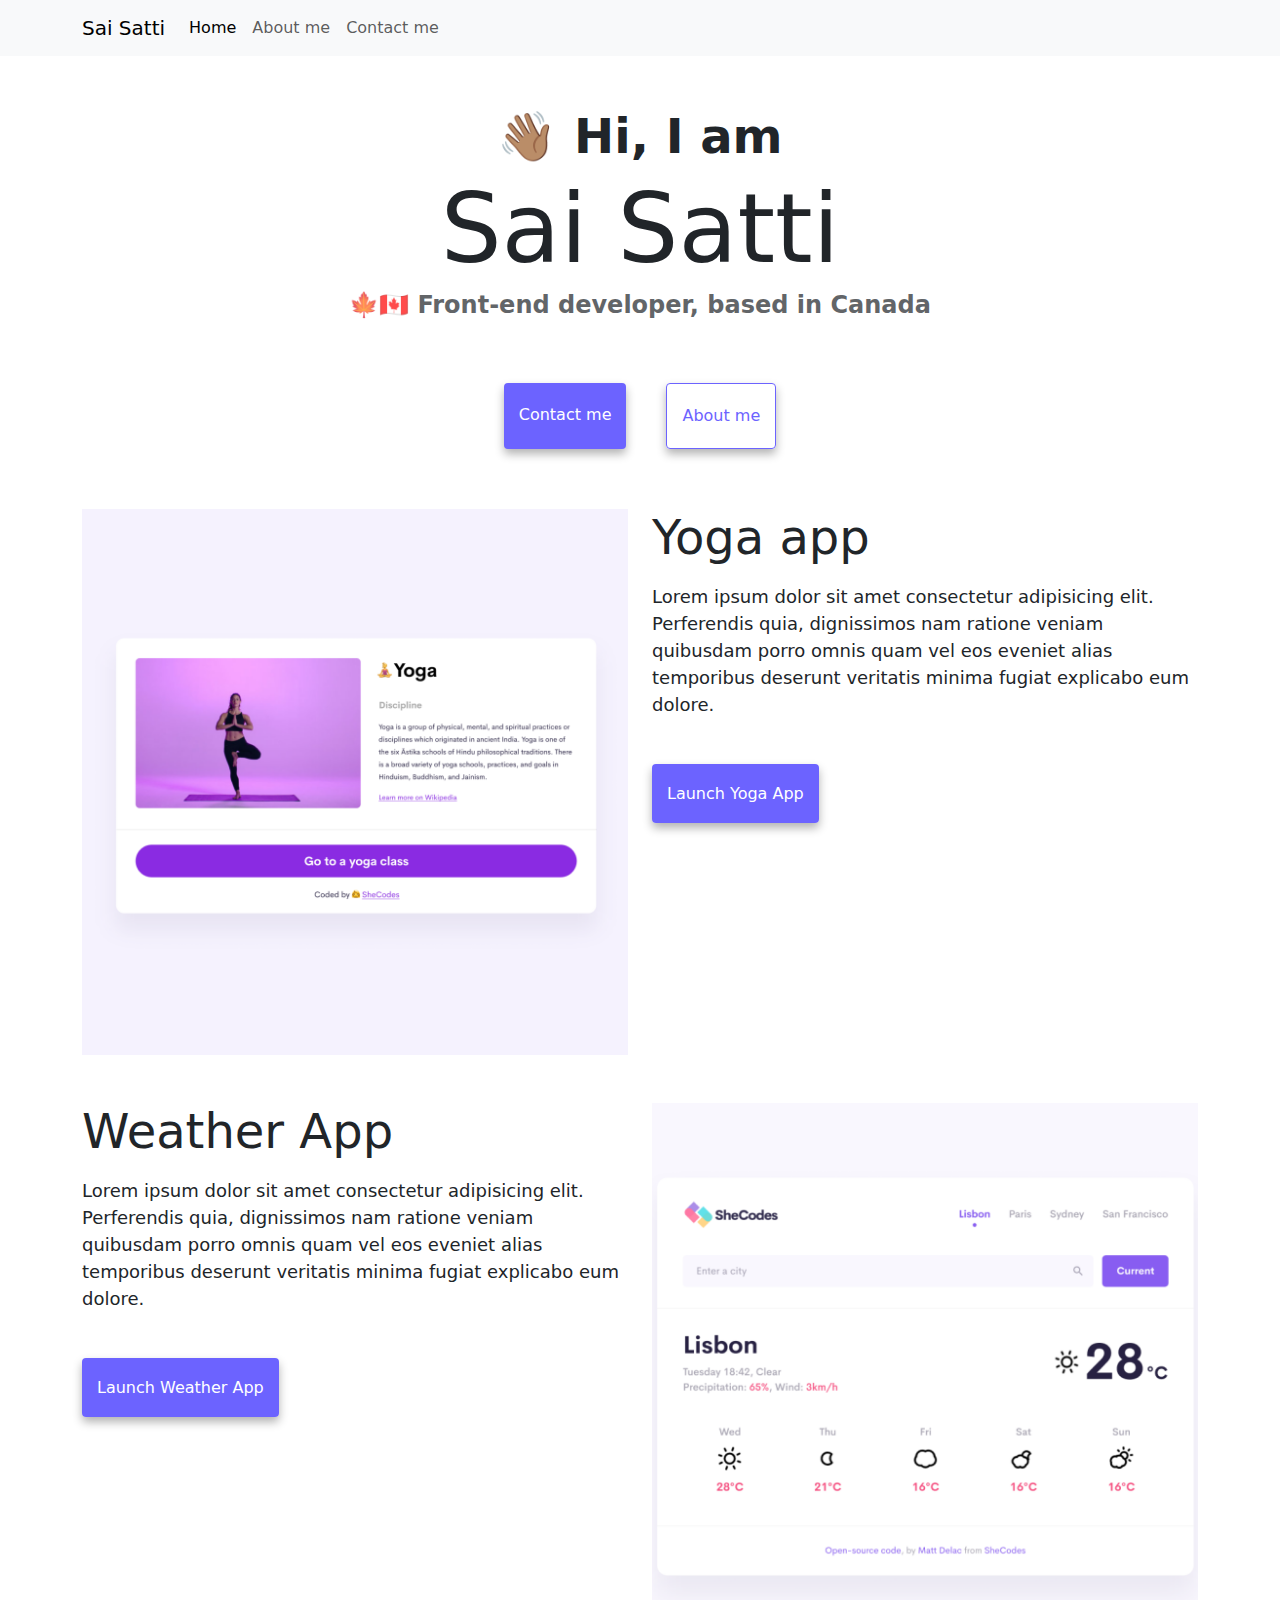
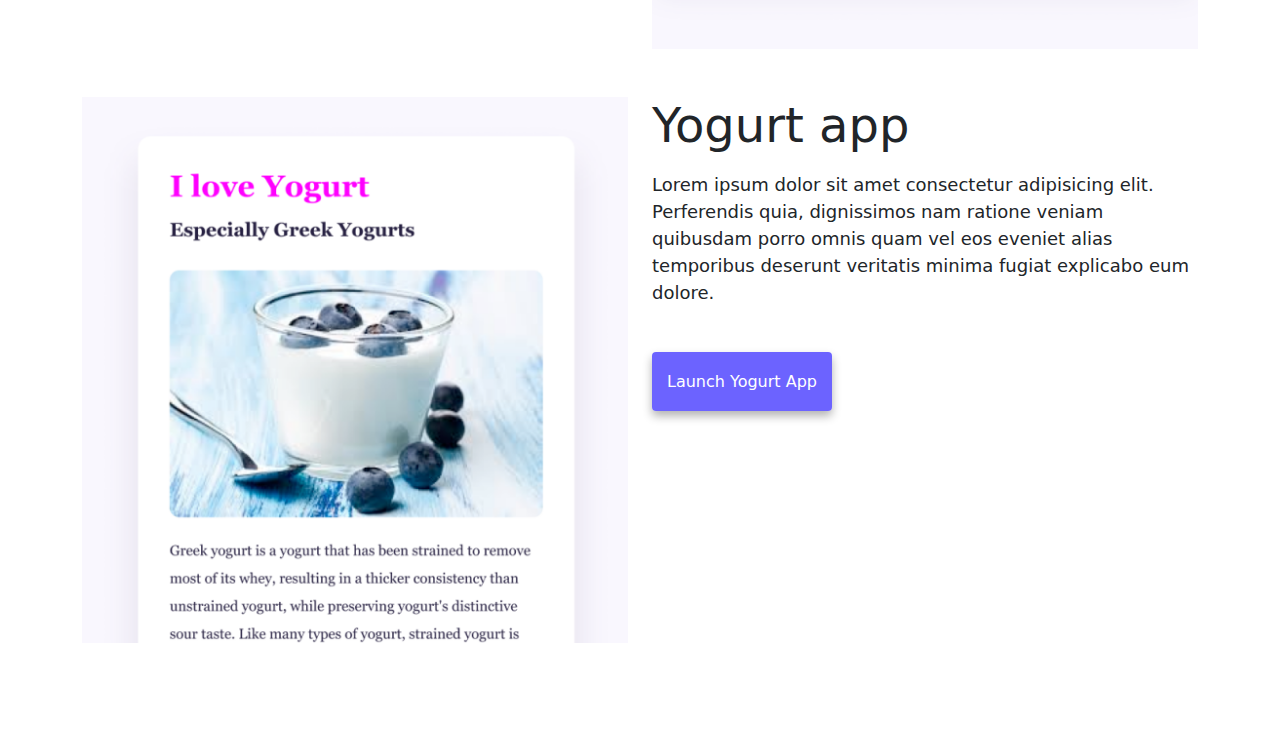
<file: index.html>
<!DOCTYPE html>
<html lang="en">
  <head>
    <meta charset="UTF-8" />
    <meta name="viewport" content="width=device-width, initial-scale=1.0" />
    <link
      href="https://cdn.jsdelivr.net/npm/bootstrap@5.3.3/dist/css/bootstrap.min.css"
      rel="stylesheet"
      integrity="sha384-QWTKZyjpPEjISv5WaRU9OFeRpok6YctnYmDr5pNlyT2bRjXh0JMhjY6hW+ALEwIH"
      crossorigin="anonymous"
    />
    <script
      src="https://cdn.jsdelivr.net/npm/bootstrap@5.3.3/dist/js/bootstrap.bundle.min.js"
      integrity="sha384-YvpcrYf0tY3lHB60NNkmXc5s9fDVZLESaAA55NDzOxhy9GkcIdslK1eN7N6jIeHz"
      crossorigin="anonymous"
    ></script>
    <link rel="stylesheet" href="/css/style.css" />
    <title>A Front-end Developer Portfolio - Sai Satti</title>
    <meta
      name="description"
      content="I am Sai Satti - a Front-end developer from Canada. This page showcases my projects, check them out and contact me for job inquiries."
    />
  </head>
  <body>
    <div class="container-fluid">
      <nav class="navbar navbar-expand-lg bg-body-tertiary fixed-top">
        <div class="container">
          <a class="navbar-brand" href="/" title="Homepage">Sai Satti</a>
          <button
            class="navbar-toggler"
            type="button"
            data-bs-toggle="collapse"
            data-bs-target="#navbarNav"
            aria-controls="navbarNav"
            aria-expanded="false"
            aria-label="Toggle navigation"
          >
            <span class="navbar-toggler-icon"></span>
          </button>
          <div class="collapse navbar-collapse" id="navbarNav">
            <ul class="navbar-nav">
              <li class="nav-item">
                <a class="nav-link active" aria-current="page" href="/" title="Homepage">Home</a>
              </li>
              <li class="nav-item">
                <a class="nav-link" href="/about.html" title="About Sai Satti">About me</a>
              </li>
              <li class="nav-item">
                <a class="nav-link" href="/about.html#contact" title="Contact Sai Satti">Contact me</a>
              </li>
            </ul>
          </div>
        </div>
      </nav>
      <header>
        <div class="above-heading fw-semibold">👋🏽 Hi, I am</div>
        <h1 class="mb-0">Sai Satti</h1>
        <div class="below-heading fw-semibold">
          🍁🇨🇦 Front-end developer, based in Canada
        </div>
        <div class="navigation-links">
          <a
            href="/about.html#contact"
            title="Contact Sai Satti"
            class="text-decoration-none primary-link navigation-link"
            >Contact me</a
          >
          <a
            href="/about.html"
            title="About Sai Satti"
            class="text-decoration-none secondary-link navigation-link"
            >About me</a
          >
        </div>
      </header>
      <main>
        <div class="container">
          <div class="row">
            <div class="col-sm-6">
              <img
                src="/images/yoga.png"
                alt="Yoga project screeshot"
                title="Yoga project"
                class="img-fluid d-none d-sm-block"
              />
            </div>
            <div class="col-sm-6 project-description">
              <h2 class="mb-3">Yoga app</h2>
              <p>
                Lorem ipsum dolor sit amet consectetur adipisicing elit.
                Perferendis quia, dignissimos nam ratione veniam quibusdam porro
                omnis quam vel eos eveniet alias temporibus deserunt veritatis
                minima fugiat explicabo eum dolore.
              </p>
              <br />
              <br />
              <a href="#" title="Yoga Project" class="primary-link text-decoration-none"
                >Launch Yoga App</a
              >
            </div>
          </div>
          <div class="row mt-5">
            <div class="col-sm-6 project-description">
              <h2 class="mb-3">Weather App</h2>
              <p>
                Lorem ipsum dolor sit amet consectetur adipisicing elit.
                Perferendis quia, dignissimos nam ratione veniam quibusdam porro
                omnis quam vel eos eveniet alias temporibus deserunt veritatis
                minima fugiat explicabo eum dolore.
              </p>
              <br />
              <br />
              <a href="#" title="Weather Project" class="primary-link text-decoration-none"
                >Launch Weather App</a
              >
            </div>
            <div class="col-sm-6">
              <img
                src="/images/weather.png"
                alt="Weather project screeshot"
                title="Weather project"
                class="img-fluid d-none d-sm-block"
              />
            </div>
          </div>
          <div class="row mt-5">
            <div class="col-sm-6">
              <img
                src="/images/yogurt.png"
                alt="Yogurt project screeshot"
                title="Yogurt project"
                class="img-fluid d-none d-sm-block"
              />
            </div>
            <div class="col-sm-6 project-description">
              <h2 class="mb-3">Yogurt app</h2>
              <p>
                Lorem ipsum dolor sit amet consectetur adipisicing elit.
                Perferendis quia, dignissimos nam ratione veniam quibusdam porro
                omnis quam vel eos eveniet alias temporibus deserunt veritatis
                minima fugiat explicabo eum dolore.
              </p>
              <br />
              <br />
              <a href="#" title="Yogurt Project" class="primary-link text-decoration-none"
                >Launch Yogurt App</a
              >
            </div>
          </div>
        </div>
      </main>
    </div>
  </body>
</html>
</file>
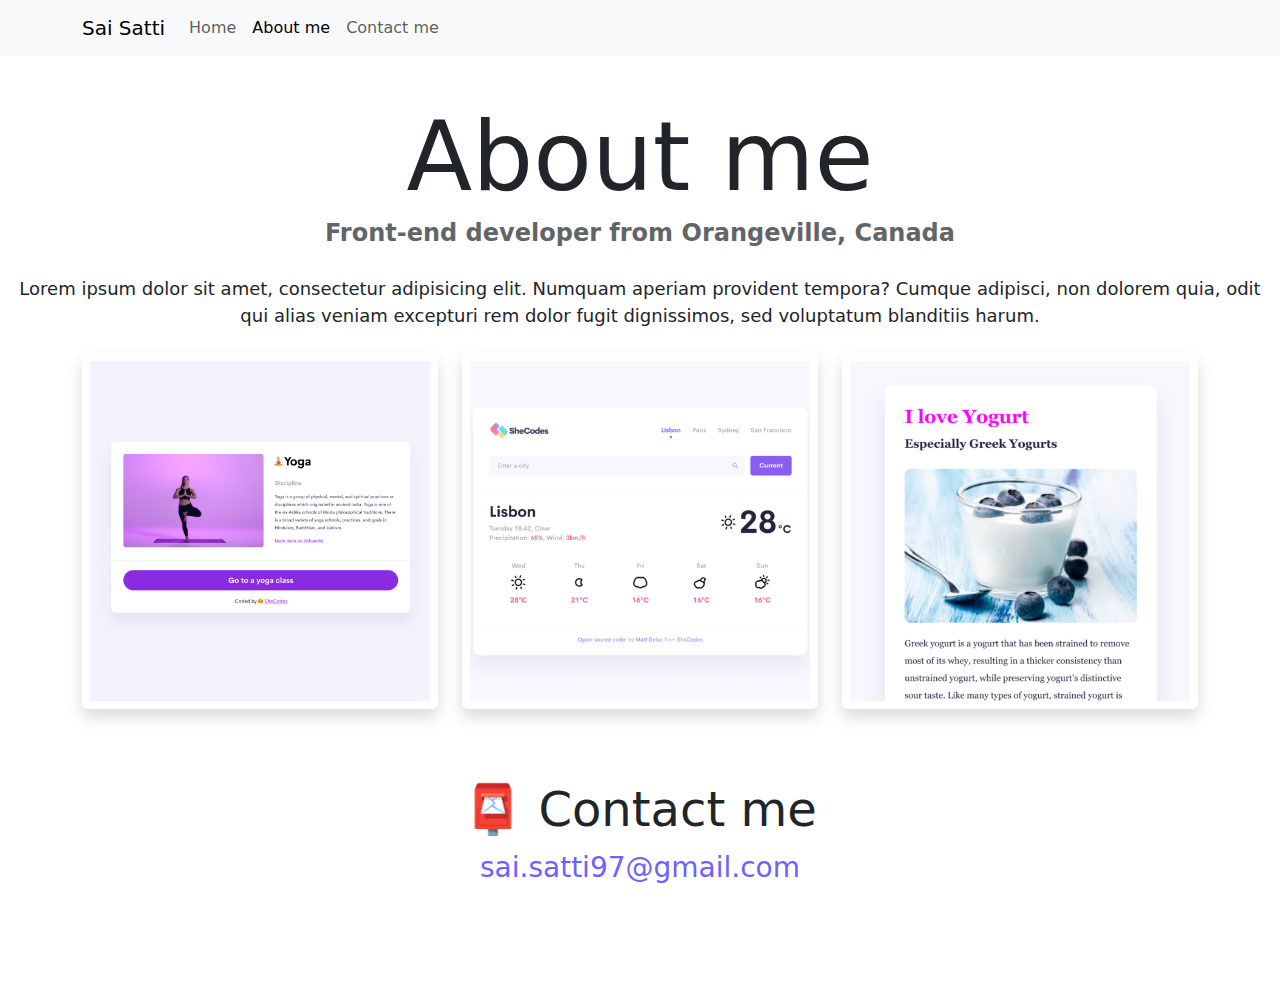
<file: about.html>
<!DOCTYPE html>
<html lang="en">
  <head>
    <meta charset="UTF-8" />
    <meta name="viewport" content="width=device-width, initial-scale=1.0" />
    <link
      href="https://cdn.jsdelivr.net/npm/bootstrap@5.3.3/dist/css/bootstrap.min.css"
      rel="stylesheet"
      integrity="sha384-QWTKZyjpPEjISv5WaRU9OFeRpok6YctnYmDr5pNlyT2bRjXh0JMhjY6hW+ALEwIH"
      crossorigin="anonymous"
    />
    <script
      src="https://cdn.jsdelivr.net/npm/bootstrap@5.3.3/dist/js/bootstrap.bundle.min.js"
      integrity="sha384-YvpcrYf0tY3lHB60NNkmXc5s9fDVZLESaAA55NDzOxhy9GkcIdslK1eN7N6jIeHz"
      crossorigin="anonymous"
    ></script>
    <link rel="stylesheet" href="/css/style.css" />
    <title>About me - Sai Satti</title>
    <meta
      name="description"
      content="I am Sai Satti - a Front-end developer from Canada. This page features a few words about myself, screenshots of my passionate projects and my contact email. Please contact me for job inquiries."
    />
  </head>
  <body>
    <div class="container-fluid">
      <nav class="navbar navbar-expand-lg bg-body-tertiary fixed-top">
        <div class="container">
          <a class="navbar-brand" href="/" title="Homepage">Sai Satti</a>
          <button
            class="navbar-toggler"
            type="button"
            data-bs-toggle="collapse"
            data-bs-target="#navbarNav"
            aria-controls="navbarNav"
            aria-expanded="false"
            aria-label="Toggle navigation"
          >
            <span class="navbar-toggler-icon"></span>
          </button>
          <div class="collapse navbar-collapse" id="navbarNav">
            <ul class="navbar-nav">
              <li class="nav-item">
                <a class="nav-link" href="/" title="Homepage">Home</a>
              </li>
              <li class="nav-item">
                <a
                  class="nav-link active"
                  aria-current="page"
                  href="/about.html"
                  title="About Sai Satti"
                  >About me</a
                >
              </li>
              <li class="nav-item">
                <a class="nav-link" href="/about.html#contact" title="Contact Sai Satti">Contact me</a>
              </li>
            </ul>
          </div>
        </div>
      </nav>
      <header>
        <h1 class="mb-0">About me</h1>
        <div class="below-heading fw-semibold">
          Front-end developer from Orangeville, Canada
        </div>
        </header>
        <main>
          <p class="mt-4 text-center">
            Lorem ipsum dolor sit amet, consectetur adipisicing elit. Numquam
            aperiam provident tempora? Cumque adipisci, non dolorem quia, odit
            qui alias veniam excepturi rem dolor fugit dignissimos, sed
            voluptatum blanditiis harum.
          </p>
          <div class="container">
            <div class="row mt-4 mb-5">
              <div class="col-sm-4">
                <img
                  src="/images/yoga.png"
                  alt="Yoga project screeshot"
                  title="Yoga project"
                  class="img-fluid p-2 p-2 mb-4 rounded shadow rounded shadow"
                />
              </div>
              <div class="col-sm-4">
                <img
                  src="/images/weather.png"
                  alt="Weather project screeshot"
                  title="Weather project"
                  class="img-fluid p-2 p-2 mb-4 rounded shadow rounded shadow"
                />
              </div>
              <div class="col-sm-4">
                <img
                  src="/images/yogurt.png"
                  alt="Yogurt project screeshot"
                  title="Yogurt project"
                  class="img-fluid p-2 p-2 mb-4 rounded shadow rounded shadow"
                />
              </div>
            </div>
          </div>
        </main>
        <footer class="text-center">
          <h2 id="contact">📮 Contact me</h2>
          <a
            href="mailto:sai.satti97@gmail.com"
            class="email-link navigation-link"
            title="Sai Satti's email address"
            >sai.satti97@gmail.com</a
          >
        </footer>
    </div>
  </body>
</html>
</file>
<file: css/style.css>
:root {
  --primary-color: #6c63ff;
  --secondary-color: #f5f2fe;
  --box-shadow: 0 5px 10px rgba(0, 0, 0, 0.3);
}
.container-fluid {
  margin: 100px 0;
}
header {
  text-align: center;
}
.above-heading {
  font-size: 48px;
}
h1 {
  font-size: 96px;
}
.below-heading {
  font-size: 24px;
  opacity: 0.7;
}
header .navigation-links {
  display: flex;
  justify-content: center;
  margin: 40px auto;
}
.navigation-link {
  margin: 20px;
}
.navigation-link:hover {
  color: #0a58ca;
}
.primary-link {
  border-radius: 4px;
  box-shadow: var(--box-shadow);
  padding: 20px 15px;
  background: var(--primary-color);
  color: white;
}
.secondary-link {
  border-radius: 4px;
  box-shadow: var(--box-shadow);
  padding: 20px 15px;
  border: 1px solid #6c63ff;
  color: var(--primary-color);
}
h2 {
  font-size: 48px;
}
p {
  font-size: 18px;
  line-height: 1.5;
}
.email-link {
  font-size: 28px;
  color: var(--primary-color);
  text-decoration: none;
}
.email-link:hover {
  text-decoration: underline;
}
@media (max-width: 576px) {
  .above-heading {
    font-size: 32px;
  }
  h1 {
    font-size: 48px;
    line-height: 1.5;
  }
  .project-description {
    text-align: center;
    padding: 0;
  }
  h2 {
    font-size: 32px;
  }
  .project-description .primary-link {
    display:block;
    margin: 0 20px;
  }
}
</file>
